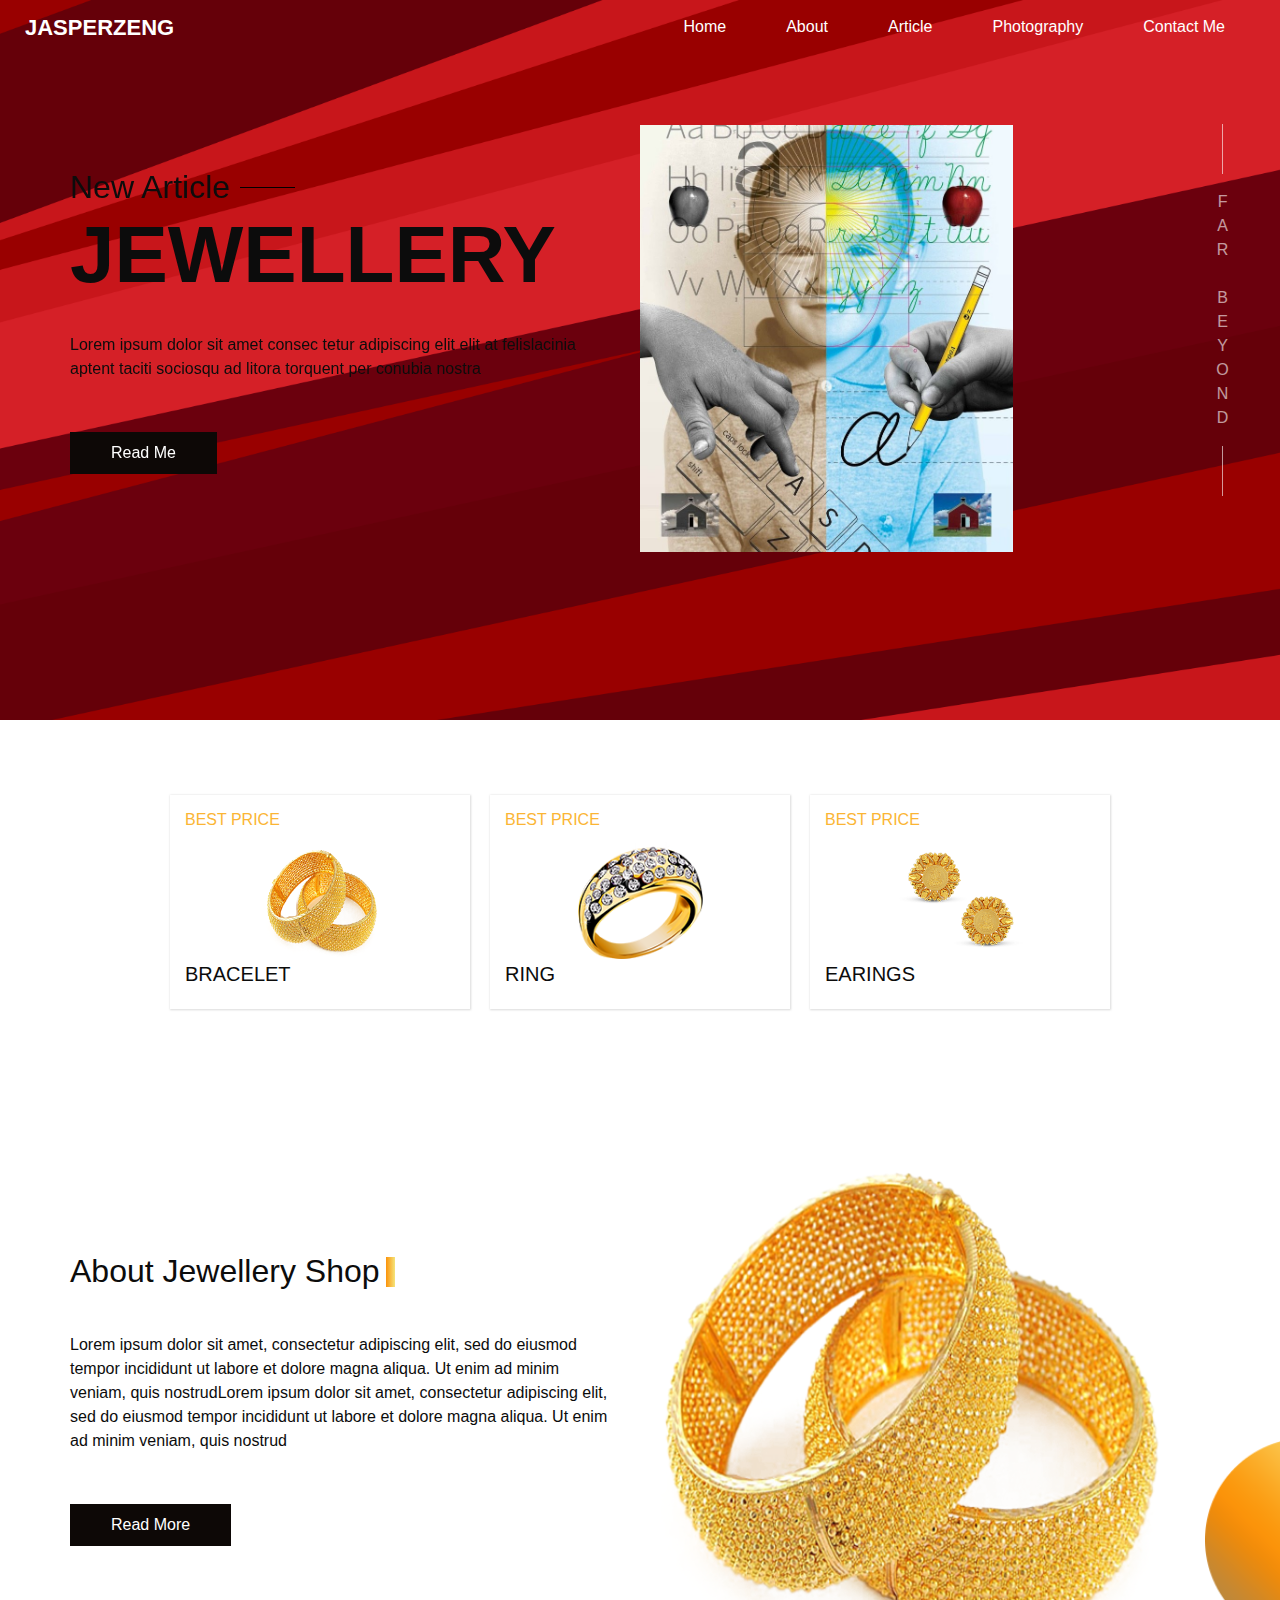
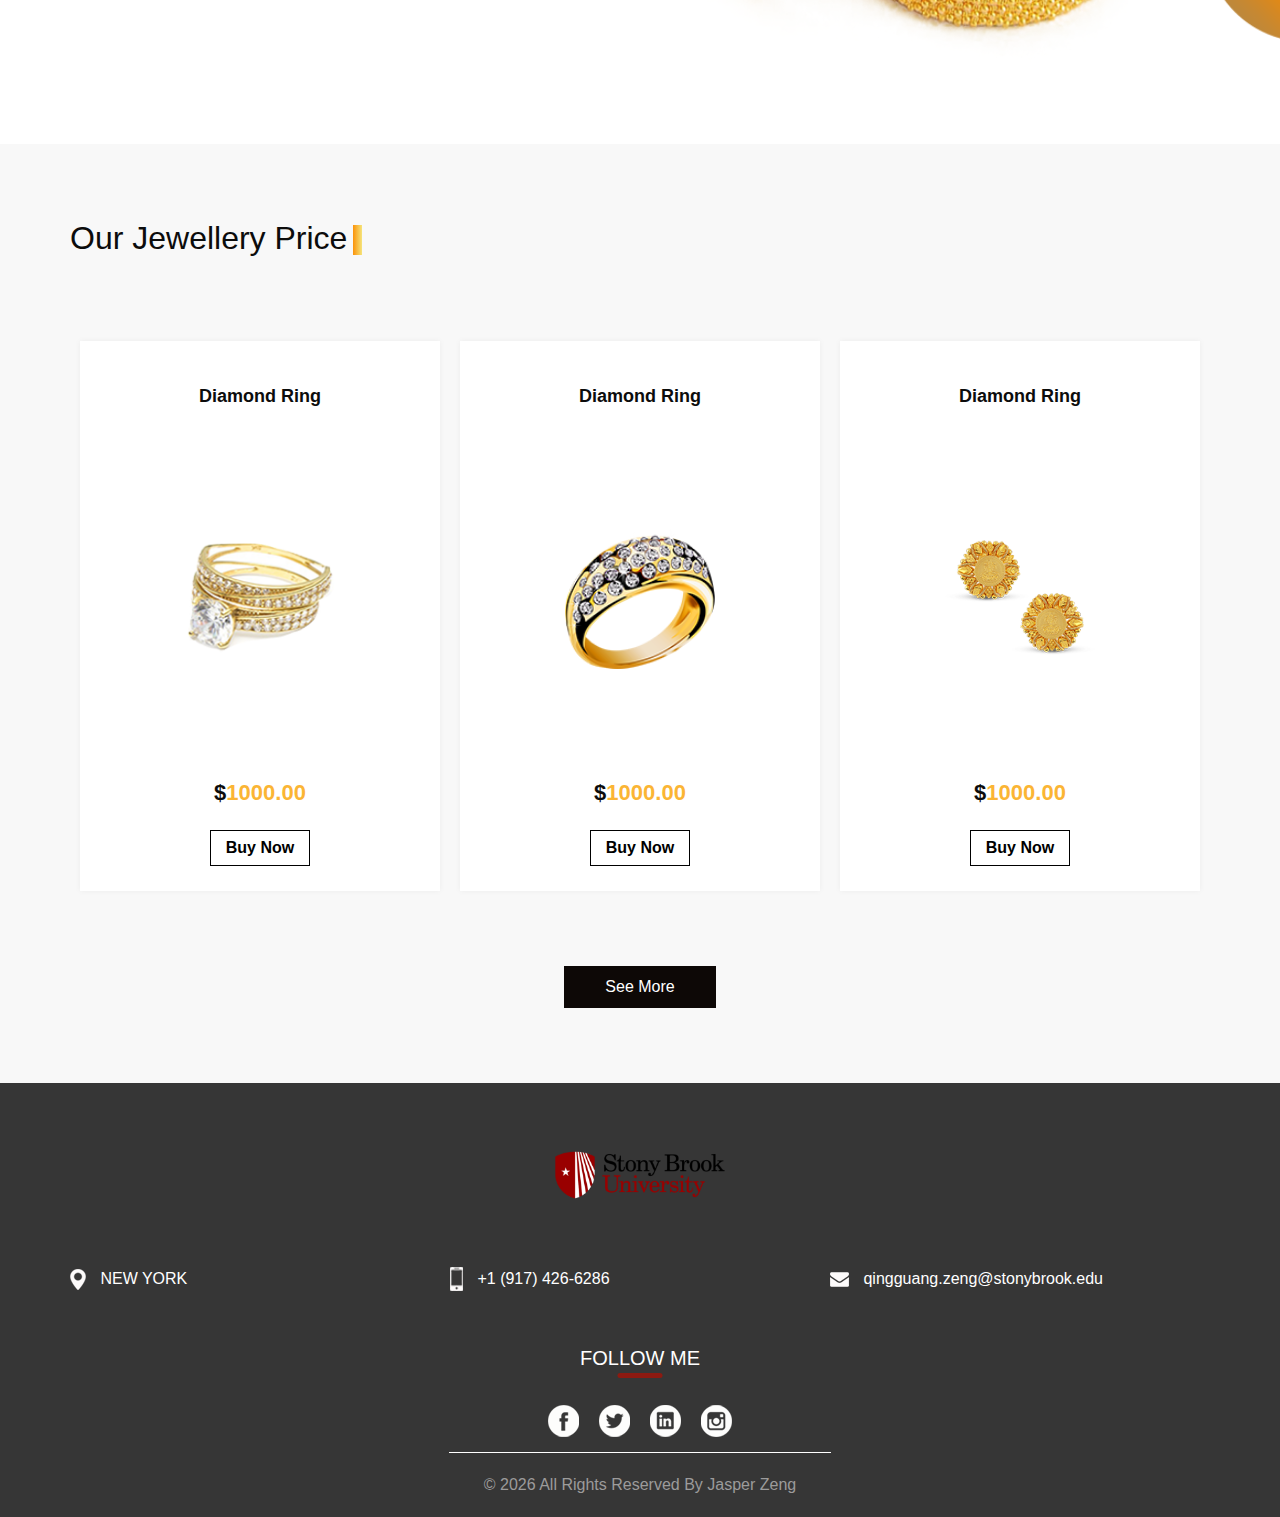
<file: index.html>
<!DOCTYPE html>
<!-- saved from url=(0108)file:///C:/Users/ZengQ/Downloads/Lodge%20Free%20Website%20Template%20-%20Free-CSS.com/lodge-html/index.html# -->
<html><head><meta http-equiv="Content-Type" content="text/html; charset=UTF-8">
  <!-- Basic -->
  
  <meta http-equiv="X-UA-Compatible" content="IE=edge">
  <!-- Mobile Metas -->
  <meta name="viewport" content="width=device-width, initial-scale=1, shrink-to-fit=no">
  <!-- Site Metas -->
  <meta name="keywords" content="">
  <meta name="description" content="">
  <meta name="author" content="">

  <title>JasperZeng</title>

  <!-- slider stylesheet -->
  <link rel="stylesheet" type="text/css" href="./index_files/owl.carousel.min.css">

  <!-- bootstrap core css -->
  <link rel="stylesheet" type="text/css" href="./index_files/bootstrap.css">

  <!-- fonts style -->
  <link href="./index_files/css" rel="stylesheet">
  <!-- Custom styles for this template -->
  <link href="./index_files/style.css" rel="stylesheet">
  <!-- responsive style -->
  <link href="./index_files/responsive.css" rel="stylesheet">
</head>

<body>

  <div class="hero_area">
    <!-- header section strats -->
    <header class="header_section">
      <div class="container-fluid">
        <nav class="navbar navbar-expand-lg custom_nav-container ">
          <a class="navbar-brand" href="file:///C:/Users/ZengQ/Downloads/Lodge%20Free%20Website%20Template%20-%20Free-CSS.com/lodge-html/index.html">
            <span>
              JasperZeng
            </span>
          </a>
          <button class="navbar-toggler collapsed" type="button" data-toggle="collapse" data-target="#navbarSupportedContent" aria-controls="navbarSupportedContent" aria-expanded="false" aria-label="Toggle navigation">
            <span class="navbar-toggler-icon"></span>
          </button>

          <div class="navbar-collapse collapse" id="navbarSupportedContent" style="">
            <div class="d-flex ml-auto flex-column flex-lg-row align-items-center">
              <ul class="navbar-nav  ">
                <li class="nav-item active">
                  <a class="nav-link" href="file:///C:/Users/ZengQ/Downloads/Lodge%20Free%20Website%20Template%20-%20Free-CSS.com/lodge-html/index.html">Home <span class="sr-only">(current)</span></a>
                </li>
                <li class="nav-item">
                  <a class="nav-link" href="file:///C:/Users/ZengQ/Downloads/Lodge%20Free%20Website%20Template%20-%20Free-CSS.com/lodge-html/about.html"> About</a>
                </li>
                <li class="nav-item">
                  <a class="nav-link" href="file:///C:/Users/ZengQ/Downloads/Lodge%20Free%20Website%20Template%20-%20Free-CSS.com/lodge-html/jewellery.html"> Article </a>
                </li>
                <li class="nav-item">
                  <a class="nav-link" href="file:///C:/Users/ZengQ/Downloads/Lodge%20Free%20Website%20Template%20-%20Free-CSS.com/lodge-html/jewellery.html"> Photography </a>
                </li>
                <li class="nav-item">
                  <a class="nav-link" href="file:///C:/Users/ZengQ/Downloads/Lodge%20Free%20Website%20Template%20-%20Free-CSS.com/lodge-html/contact.html">Contact Me</a>
                </li>
                <li class="nav-item">
                  
                </li>
              </ul>

            </div>
            
          </div>
        </nav>
      </div>
    </header>
    <!-- end header section -->
    <!-- slider section -->
    <section class=" slider_section position-relative">
      
      <div class="slider_number-container d-none d-md-block">
        <div class="number-box">

          <hr>
          <span class="jwel">
            F <br>
            A <br>
            R <br>
              <br>
            B <br>
            E <br>
            Y <br>
            O <br>
            N <br>
            D
          </span>
          <hr>
        </div>
      </div>
      <div class="container">
        <div id="carouselExampleIndicators" class="carousel slide pointer-event" data-ride="carousel">
          <div class="carousel-inner">
            <div class="carousel-item">
              <div class="row">
                <div class="col-md-6">
                  <div class="detail_box">
                    <h2>
                      <span> New Article </span>
                      <hr>
                    </h2>
                    <h1>
                      Jewellery
                    </h1>
                    <p>
                      Lorem ipsum dolor sit amet consec tetur adipiscing elit elit at felislacinia
                      aptent taciti sociosqu ad litora torquent per conubia nostra
                    </p>
                    <div>
                      <a href="file:///C:/Users/ZengQ/Downloads/Lodge%20Free%20Website%20Template%20-%20Free-CSS.com/lodge-html/index.html">Read Me</a>
                    </div>
                  </div>
                </div>
                <div class="col-md-6">
                  <div class="img-box">
                    <img src="./index_files/write1.jpg" alt="">
                  </div>
                </div>
              </div>
            </div>
            <div class="carousel-item">
              <div class="row">
                <div class="col-md-6">
                  <div class="detail_box">
                    <h2>
                      <span> New Article </span>
                      <hr>
                    </h2>
                    <h1>
                      Jewellery
                    </h1>
                    <p>
                      Lorem ipsum dolor sit amet consec tetur adipiscing elit elit at felislacinia
                      aptent taciti sociosqu ad litora torquent per conubia nostra
                    </p>
                    <div>
                      <a href="file:///C:/Users/ZengQ/Downloads/Lodge%20Free%20Website%20Template%20-%20Free-CSS.com/lodge-html/index.html">Read Me</a>
                    </div>
                  </div>
                </div>
                <div class="col-md-6">
                  <div class="img-box">
                    <img src="./index_files/write1.jpg" alt="">
                  </div>
                </div>
              </div>
            </div>
            <div class="carousel-item active">
              <div class="row">
                <div class="col-md-6">
                  <div class="detail_box">
                    <h2>
                      <span> New Article </span>
                      <hr>
                    </h2>
                    <h1>
                      Jewellery
                    </h1>
                    <p>
                      Lorem ipsum dolor sit amet consec tetur adipiscing elit elit at felislacinia
                      aptent taciti sociosqu ad litora torquent per conubia nostra
                    </p>
                    <div>
                      <a href="file:///C:/Users/ZengQ/Downloads/Lodge%20Free%20Website%20Template%20-%20Free-CSS.com/lodge-html/index.html">Read Me</a>
                    </div>
                  </div>
                </div>
                <div class="col-md-6">
                  <div class="img-box">
                    <img src="./index_files/write1.jpg" alt="">
                  </div>
                </div>
              </div>
            </div>
          </div>
        </div>
      </div>

    </section>
    <!-- end slider section -->
  </div>

  <!-- item section -->

  <div class="item_section layout_padding2">
    <div class="container">
      <div class="item_container">
        <div class="box">
          <div class="price">
            <h6>
              Best PRICE
            </h6>
          </div>
          <div class="img-box">
            <img src="./index_files/i-1.png" alt="">
          </div>
          <div class="name">
            <h5>
              Bracelet
            </h5>
          </div>
        </div>
        <div class="box">
          <div class="price">
            <h6>
              Best PRICE
            </h6>
          </div>
          <div class="img-box">
            <img src="./index_files/i-2.png" alt="">
          </div>
          <div class="name">
            <h5>
              Ring
            </h5>
          </div>
        </div>
        <div class="box">
          <div class="price">
            <h6>
              Best PRICE
            </h6>
          </div>
          <div class="img-box">
            <img src="./index_files/i-3.png" alt="">
          </div>
          <div class="name">
            <h5>
              Earings
            </h5>
          </div>
        </div>
      </div>
    </div>
  </div>

  <!-- end item section -->

  <!-- about section -->

  <section class="about_section layout_padding2-top layout_padding-bottom">
    <div class="design-box">
      <img src="./index_files/design-2.png" alt="">
    </div>
    <div class="container">
      <div class="row">
        <div class="col-md-6">
          <div class="detail-box">
            <div class="heading_container">
              <h2>
                About Jewellery Shop
              </h2>
            </div>
            <p>
              Lorem ipsum dolor sit amet, consectetur adipiscing elit, sed do eiusmod tempor incididunt ut labore et
              dolore magna aliqua. Ut enim ad minim veniam, quis nostrudLorem ipsum dolor sit amet, consectetur
              adipiscing elit, sed do eiusmod tempor incididunt ut labore et dolore magna aliqua. Ut enim ad minim
              veniam, quis nostrud
            </p>
            <div>
              <a href="file:///C:/Users/ZengQ/Downloads/Lodge%20Free%20Website%20Template%20-%20Free-CSS.com/lodge-html/index.html">
                Read More
              </a>
            </div>
          </div>
        </div>
        <div class="col-md-6">
          <div class="img-box">
            <img src="./index_files/about-img.png" alt="">
          </div>
        </div>
      </div>
    </div>
  </section>

  <!-- end about section -->

  <!-- price section -->

  <section class="price_section layout_padding">
    <div class="container">
      <div class="heading_container">
        <h2>
          Our Jewellery Price
        </h2>
      </div>
      <div class="price_container">
        <div class="box">
          <div class="name">
            <h6>
              Diamond Ring
            </h6>
          </div>
          <div class="img-box">
            <img src="./index_files/p-1.png" alt="">
          </div>
          <div class="detail-box">
            <h5>
              $<span>1000.00</span>
            </h5>
            <a href="file:///C:/Users/ZengQ/Downloads/Lodge%20Free%20Website%20Template%20-%20Free-CSS.com/lodge-html/index.html">
              Buy Now
            </a>
          </div>
        </div>
        <div class="box">
          <div class="name">
            <h6>
              Diamond Ring
            </h6>
          </div>
          <div class="img-box">
            <img src="./index_files/i-2.png" alt="">
          </div>
          <div class="detail-box">
            <h5>
              $<span>1000.00</span>
            </h5>
            <a href="file:///C:/Users/ZengQ/Downloads/Lodge%20Free%20Website%20Template%20-%20Free-CSS.com/lodge-html/index.html">
              Buy Now
            </a>
          </div>
        </div>
        <div class="box">
          <div class="name">
            <h6>
              Diamond Ring
            </h6>
          </div>
          <div class="img-box">
            <img src="./index_files/i-3.png" alt="">
          </div>
          <div class="detail-box">
            <h5>
              $<span>1000.00</span>
            </h5>
            <a href="file:///C:/Users/ZengQ/Downloads/Lodge%20Free%20Website%20Template%20-%20Free-CSS.com/lodge-html/index.html">
              Buy Now
            </a>
          </div>
        </div>
      </div>
      <div class="d-flex justify-content-center">
        <a href="file:///C:/Users/ZengQ/Downloads/Lodge%20Free%20Website%20Template%20-%20Free-CSS.com/lodge-html/index.html" class="price_btn">
          See More
        </a>
      </div>
    </div>
  </section>

  <!-- end price section -->

  <!-- info section -->
  <section class="info_section ">
    <div class="container">
      <div class="info_container">
        <div class="university_logo">
          <img src="./index_files/logo.png" alt = "">
        </div>
        <div class="row">
          <div class="col-md-4">
            <div class="info_contact">
              <a href="file:///C:/Users/ZengQ/Downloads/Lodge%20Free%20Website%20Template%20-%20Free-CSS.com/lodge-html/index.html">
                <img src="./index_files/location.png" alt="">
                <span>
                  NEW YORK
                </span>
              </a>
            </div>
          </div>
          <div class="col-md-4">
            <div class="info_contact">
              <a href="file:///C:/Users/ZengQ/Downloads/Lodge%20Free%20Website%20Template%20-%20Free-CSS.com/lodge-html/index.html">
                <img src="./index_files/phone.png" alt="">
                <span>
                  +1 (917) 426-6286 
                </span>
              </a>
            </div>
          </div>
          <div class="col-md-4">
            <div class="info_contact">
              <a href="file:///C:/Users/ZengQ/Downloads/Lodge%20Free%20Website%20Template%20-%20Free-CSS.com/lodge-html/index.html">
                <img src="./index_files/mail.png" alt="">
                <span>
                  qingguang.zeng@stonybrook.edu
                </span>
              </a>
            </div>
          </div>
        </div>
        <div class="info_social">
          <div class="d-flex justify-content-center">
            <h5 class="info_heading">
              Follow Me
            </h5>
          </div>
          <div class="social_box">
            <a href="file:///C:/Users/ZengQ/Downloads/Lodge%20Free%20Website%20Template%20-%20Free-CSS.com/lodge-html/index.html">
              <img src="./index_files/fb.png" alt="">
            </a>
            <a href="file:///C:/Users/ZengQ/Downloads/Lodge%20Free%20Website%20Template%20-%20Free-CSS.com/lodge-html/index.html">
              <img src="./index_files/twitter.png" alt="">
            </a>
            <a href="file:///C:/Users/ZengQ/Downloads/Lodge%20Free%20Website%20Template%20-%20Free-CSS.com/lodge-html/index.html">
              <img src="./index_files/linkedin.png" alt="">
            </a>
            <a href="file:///C:/Users/ZengQ/Downloads/Lodge%20Free%20Website%20Template%20-%20Free-CSS.com/lodge-html/index.html">
              <img src="./index_files/insta.png" alt="">
            </a>
          </div>
        </div>
      </div>
    </div>
  </section>

  <!-- end info_section -->

  <!-- footer section -->
  <section class="container-fluid footer_section">
    <p>
      © <span id="displayYear">2022</span> All Rights Reserved By Jasper Zeng
    </p>
  </section>
  <!-- footer section -->

  <script type="text/javascript" src="./index_files/jquery-3.4.1.min.js.download"></script>
  <script type="text/javascript" src="./index_files/bootstrap.js.download"></script>
  <script type="text/javascript" src="./index_files/custom.js.download"></script>


</body></html>
</file>
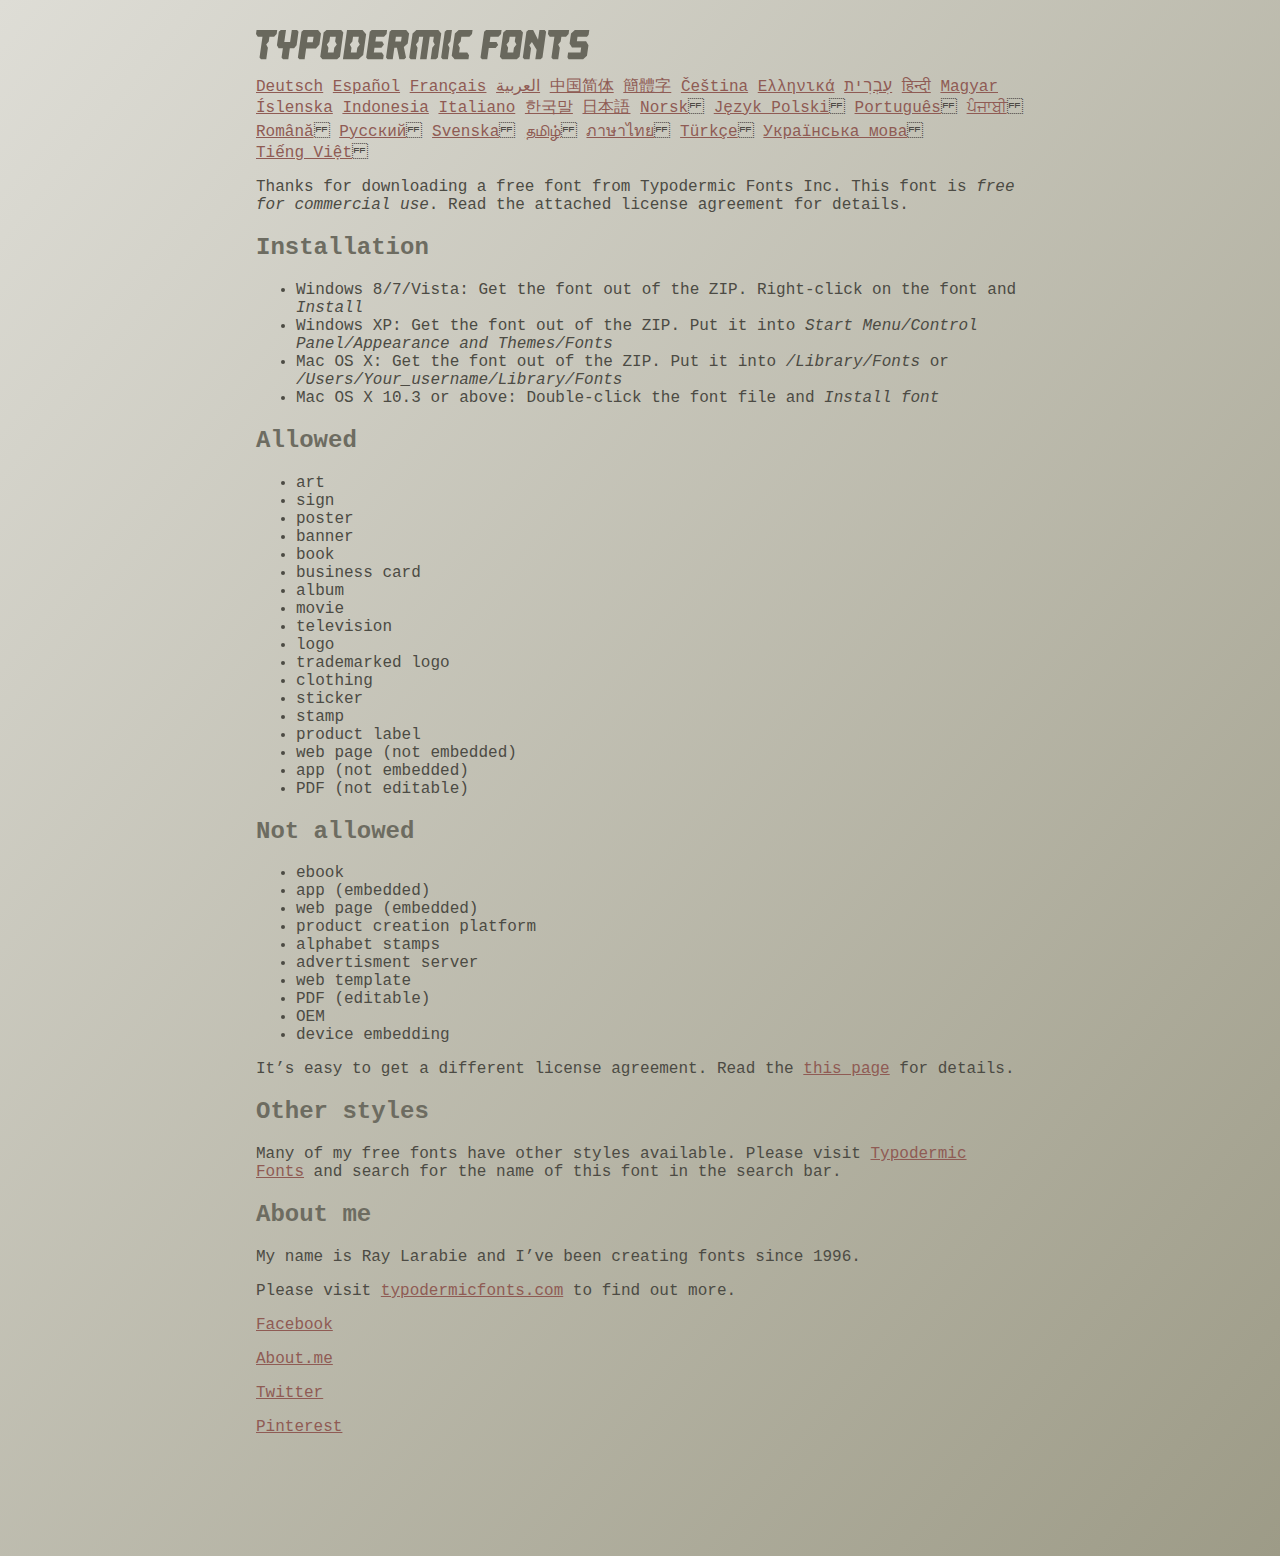
<file: fonts/ethnocentric/read-this.html>
<head>
<meta http-equiv="Content-Type" content="text/html; charset=utf-8">
<title>Typodermic Fonts Inc. Freeware Font instructions 2014</title>
<style type="text/css">
body {
	margin:30px 20% 120px 20%;
	padding:0px;
	font-family:Consolas, Courier, sans-serif;
	color:#4c4b44;
	background-color:#c2c1b3;

/* IE10 Consumer Preview */ 
background-image: -ms-linear-gradient(top left, #DEDDD6 0%, #9D9B87 100%);

/* Mozilla Firefox */ 
background-image: -moz-linear-gradient(top left, #DEDDD6 0%, #9D9B87 100%);

/* Opera */ 
background-image: -o-linear-gradient(top left, #DEDDD6 0%, #9D9B87 100%);

/* Webkit (Safari/Chrome 10) */ 
background-image: -webkit-gradient(linear, left top, right bottom, color-stop(0, #DEDDD6), color-stop(1, #9D9B87));

/* Webkit (Chrome 11+) */ 
background-image: -webkit-linear-gradient(top left, #DEDDD6 0%, #9D9B87 100%);

/* W3C Markup, IE10 Release Preview */ 
background-image: linear-gradient(to bottom right, #DEDDD6 0%, #9D9B87 100%);

	}
h2 {color:#6d6c61;}
a {color:#8f5b54;}
a:hover {color:#ffffff; background-color:#9a998c;}
</style>
</head>

<body>

<svg width="350px" height="30px">
	<path fill="#69685D" d="M0,4.006L0.554,0h20.674l-0.553,4.006l-2.559,2.772h-4.688l-0.682,4.816l-2.515,3.026l1.663,3.07
		l-1.62,11.594H4.987l-1.448-1.79l2.94-20.716H1.791L0,4.006z"/>
	<path fill="#69685D" d="M35.8,0h5.285l1.408,1.791l-1.876,13.343l-2.515,3.111h-4.264l-1.534,11.04h-5.286l-1.449-1.79l1.322-9.25
		h-4.263l-1.705-3.111l1.875-13.343L24.76,0h5.242l-1.706,12.064h5.799L35.8,0z"/>
	<path fill="#69685D" d="M62.09,0l2.899,3.453L63.412,14.58l-3.496,3.962h-9.805l-1.491,10.742h-5.244l-1.493-1.79l3.625-25.704
		L47.469,0H62.09z M50.965,12.362h5.797l0.81-5.583h-5.799L50.965,12.362z"/>
	<path fill="#69685D" d="M64.256,26.642l3.367-24.041L70.523,0h14.664l2.132,2.601l-3.368,24.041l-2.856,2.643H66.431L64.256,26.642
		z M73.335,11.595l-2.514,3.026l1.663,3.07l-0.683,4.816H77.6l0.68-4.816l2.516-3.07l-1.663-3.026l0.681-4.816h-5.796L73.335,11.595
		z"/>
	<path fill="#69685D" d="M86.926,29.285L91.017,0h15.518l3.581,4.307l-2.899,20.673l-4.774,4.305H86.926z M96.345,11.595
		l-2.515,3.026l1.664,3.07l-0.683,4.816h5.798l0.681-4.816l2.516-3.07l-1.663-3.026l0.681-4.816h-5.796L96.345,11.595z"/>
	<path fill="#69685D" d="M127.114,29.285h-15.473l-1.492-1.79l3.624-25.704L115.731,0h15.389l-0.554,4.006l-2.557,2.772h-7.971
		l-0.684,4.816h6.906l1.662,3.026l-2.515,3.111h-6.905l-0.683,4.775h8.057l1.791,2.771L127.114,29.285z"/>
	<path fill="#69685D" d="M150.21,0l2.898,3.453l-1.405,9.977l-3.881,3.452l2.217,10.613l-1.748,1.79h-4.944l-2.387-11.553h-2.6
		l-1.622,11.553h-5.241l-1.493-1.79l3.624-25.704L135.588,0H150.21z M145.691,6.779h-5.796l-0.683,4.816h5.799L145.691,6.779z"/>
	<path fill="#69685D" d="M159.92,29.285h-5.242l-1.492-1.79l3.41-24.042L160.432,0h21.911l2.897,3.453l-3.409,24.042l-1.876,1.79
		h-5.284l1.617-11.594l2.517-3.07l-1.662-3.026l0.681-4.816h-4.092l-3.154,22.506h-6.522l3.155-22.506h-4.134l-0.683,4.816
		l-2.515,3.026l1.663,3.07L159.92,29.285z"/>
	<path fill="#69685D" d="M191.879,29.285h-5.244l-1.492-1.79l3.624-25.704L190.728,0h5.242l-1.619,11.595l-2.516,3.026l1.663,3.07
		L191.879,29.285z"/>
	<path fill="#69685D" d="M213.018,25.279l-0.554,4.006h-13.854l-2.899-3.494l3.156-22.338L202.702,0h13.854l-0.555,4.006
		l-2.558,2.772h-8.1l-0.683,4.816l-2.515,3.026l1.663,3.07l-0.683,4.816h8.1L213.018,25.279z"/>
	<path fill="#69685D" d="M226.007,29.285l-1.492-1.79l3.624-25.704L230.1,0h15.473l-0.554,4.006l-2.557,2.772h-8.058l-0.724,5.115
		h6.818l1.664,3.07l-2.557,3.11h-6.82l-1.535,11.211H226.007z"/>
	<path fill="#69685D" d="M243.903,26.642l3.368-24.041L250.17,0h14.663l2.131,2.601l-3.367,24.041l-2.855,2.643h-14.664
		L243.903,26.642z M252.983,11.595l-2.516,3.026l1.662,3.07l-0.681,4.816h5.796l0.684-4.816l2.515-3.07l-1.664-3.026l0.684-4.816
		h-5.798L252.983,11.595z"/>
	<path fill="#69685D" d="M280.639,19.822l-4.731-7.758l-2.516,3.069l1.662,3.069l-1.533,11.082h-5.244l-1.493-1.79l3.626-25.704
		L272.37,0h4.773l4.902,9.677L283.41,0h5.285l1.407,1.791l-3.623,25.704l-1.877,1.79h-5.285L280.639,19.822z"/>
	<path fill="#69685D" d="M291.926,4.006L292.48,0h20.674l-0.554,4.006l-2.557,2.772h-4.691l-0.681,4.816l-2.516,3.026l1.664,3.07
		l-1.621,11.594h-5.285l-1.451-1.79l2.942-20.716h-4.689L291.926,4.006z"/>
	<path fill="#69685D" d="M325.168,17.478h-9.209l-2.387-3.923l1.45-10.102L318.857,0h14.452l-0.682,4.86l-1.621,1.918h-9.506
		l-0.64,4.561h9.208l2.388,3.878l-1.493,10.572l-3.836,3.494h-14.579l-1.107-1.917l0.682-4.86h12.362L325.168,17.478z"/>
</svg>

<br>

<p translate="no">

<a href="http://translate.google.com/translate?hl=en&sl=en&tl=de&u=http://typodermicfonts.com/wp-content/uploads/2014/02/read-this.html&sandbox=0&usg=ALkJrhivq6___mill12Uw6fPvMWyJxstkw">Deutsch</a>

<a href="http://translate.google.com/translate?hl=en&sl=en&tl=es&u=http://typodermicfonts.com/wp-content/uploads/2014/02/read-this.html&sandbox=0&usg=ALkJrhjAt3cpinDeMTX6Ro8UcZFqaE8K5Q">Español</a>

<a href="http://translate.google.com/translate?hl=en&sl=en&tl=fr&u=http://typodermicfonts.com/wp-content/uploads/2014/02/read-this.html&sandbox=0&usg=ALkJrhjObLPhFyyhwigF-dBoOZ3eXYdDsw">Français</a>

<a href="http://translate.google.com/translate?hl=en&sl=en&tl=ar&u=http://typodermicfonts.com/wp-content/uploads/2014/02/read-this.html&sandbox=0&usg=ALkJrhg2hs-st3zodt-AjmoeuPHfyJsTEg">العربية</a>

<a href="http://translate.google.com/translate?hl=en&sl=en&tl=zh-CN&u=http://typodermicfonts.com/wp-content/uploads/2014/02/read-this.html&sandbox=0&usg=ALkJrhiilVnjG1Ks0DN7UyRqbKExhxAT-Q">中国简体</a>

<a href="http://translate.google.com/translate?hl=en&sl=en&tl=zh-TW&u=http://typodermicfonts.com/wp-content/uploads/2014/02/read-this.html&sandbox=0&usg=ALkJrhiSCPRAYToARlHI4kxIK9eCIFKQhw">簡體字</a>

<a href="http://translate.google.com/translate?hl=en&sl=en&tl=cs&u=http://typodermicfonts.com/wp-content/uploads/2014/02/read-this.html&sandbox=0&usg=ALkJrhj3z2HOOmCXLT-ApYW2SCeBvTGvTA">Čeština</a>

<a href="http://translate.google.com/translate?hl=en&sl=en&tl=el&u=http://typodermicfonts.com/wp-content/uploads/2014/02/read-this.html&sandbox=0&usg=ALkJrhhoORG-43TvZ2NVrll3T0oyOZE0VA">Ελληνικά</a>

<a href="http://translate.google.com/translate?hl=en&sl=en&tl=iw&u=http://typodermicfonts.com/wp-content/uploads/2014/02/read-this.html&sandbox=0&usg=ALkJrhiP4kLXdDxVNuV6-9tHJ8Tbt-1xKw">עִבְרִית</a>

<a href="http://translate.google.com/translate?hl=en&sl=en&tl=hi&u=http://typodermicfonts.com/wp-content/uploads/2014/02/read-this.html&sandbox=0&usg=ALkJrhhJmUufReWrMTSaGKPPOqV7q5jpGQ">हिन्दी</a>

<a href="http://translate.google.com/translate?hl=en&sl=en&tl=hu&u=http://typodermicfonts.com/wp-content/uploads/2014/02/read-this.html&sandbox=0&usg=ALkJrhgfcL_UwP3jkr6Vvq35rkhETFuTug">Magyar</a>

<a href="http://translate.google.com/translate?hl=en&sl=en&tl=is&u=http://typodermicfonts.com/wp-content/uploads/2014/02/read-this.html&sandbox=0&usg=ALkJrhjpK9lELyRP50Vv3RNgqCJDb6d-GQ">Íslenska</a>

<a href="http://translate.google.com/translate?hl=en&sl=en&tl=id&u=http://typodermicfonts.com/wp-content/uploads/2014/02/read-this.html&sandbox=0&usg=ALkJrhiExV3gmyXBUVqcwNiGiUWQSRrgIQ">Indonesia</a>

<a href="http://translate.google.com/translate?hl=en&sl=en&tl=it&u=http://typodermicfonts.com/wp-content/uploads/2014/02/read-this.html&sandbox=0&usg=ALkJrhgMr2_uulaLYRSFz8C34rtcbN6XEg">Italiano</a>

<a href="http://translate.google.com/translate?hl=en&sl=en&tl=ko&u=http://typodermicfonts.com/wp-content/uploads/2014/02/read-this.html&sandbox=0&usg=ALkJrhhl_nNXiOMIiBERq879UXH1XYfZGw">한국말</a>

<a href="http://translate.google.com/translate?hl=en&ie=UTF8&prev=_t&sl=en&tl=ja&u=http://typodermicfonts.com/wp-content/uploads/2014/02/read-this.html&sandbox=0&usg=ALkJrhi2FvSFgSUub72-Sq2moIRAosCiLA">日本語</a>

<a href="http://translate.google.com/translate?hl=en&sl=en&tl=no&u=http://typodermicfonts.com/wp-content/uploads/2014/02/read-this.html&sandbox=0&usg=ALkJrhhnf9AGd5hfxwA04e1w-tfYPha1ww">Norsk</a>
<a href="http://translate.google.com/translate?hl=en&sl=en&tl=pl&u=http://typodermicfonts.com/wp-content/uploads/2014/02/read-this.html&sandbox=0&usg=ALkJrhjZTe5eJRrZffLe0zgqEHPrMb8pOQ">Język&nbsp;Polski</a>
<a href="http://translate.google.com/translate?hl=en&sl=en&tl=pt-BR&u=http://typodermicfonts.com/wp-content/uploads/2014/02/read-this.html&sandbox=0&usg=ALkJrhg-zp3i6AcZCv02ONjZ5YvkcCFDBw">Português</a>
<a href="http://translate.google.com/translate?hl=en&sl=en&tl=pa&u=http://typodermicfonts.com/wp-content/uploads/2014/02/read-this.html&sandbox=0&usg=ALkJrhhPEMoYvW59_DJT7y6fxgG2IMh23A">ਪੰਜਾਬੀ</a>
<a href="http://translate.google.com/translate?hl=en&sl=en&tl=ro&u=http://typodermicfonts.com/wp-content/uploads/2014/02/read-this.html&sandbox=0&usg=ALkJrhgD0R8zxuQQh-YmFpQTJdvjhAYm2A">Română</a>
<a href="http://translate.google.com/translate?hl=en&sl=en&tl=ru&u=http://typodermicfonts.com/wp-content/uploads/2014/02/read-this.html&sandbox=0&usg=ALkJrhgI6c7Pd-FCcipT4xc2NPTefj5JJg">Русский</a>
<a href="http://translate.google.com/translate?hl=en&sl=en&tl=sv&u=http://typodermicfonts.com/wp-content/uploads/2014/02/read-this.html&sandbox=0&usg=ALkJrhhA8gW_-rjCbZQ5TK46zFMB3_StEQ">Svenska</a>
<a href="http://translate.google.com/translate?hl=en&sl=en&tl=ta&u=http://typodermicfonts.com/wp-content/uploads/2014/02/read-this.html&sandbox=0&usg=ALkJrhiwxxCEPzu3pHBXP-fbTZaOzYqe3g">தமிழ்</a>
<a href="http://translate.google.com/translate?hl=en&sl=en&tl=th&u=http://typodermicfonts.com/wp-content/uploads/2014/02/read-this.html&sandbox=0&usg=ALkJrhjP1N1DRUB1M81k5mi5KnRtt5C2-Q">ภาษาไทย</a>
<a href="http://translate.google.com/translate?hl=en&sl=en&tl=tr&u=http://typodermicfonts.com/wp-content/uploads/2014/02/read-this.html&sandbox=0&usg=ALkJrhiTYbD039OWznCcGyQnMy89_v-1gA">Türkçe</a>
<a href="http://translate.google.com/translate?hl=en&sl=en&tl=uk&u=http%3A%2F%2Ftypodermicfonts.com%2Fwp-content%2Fuploads%2F2014%2F02%2Fread-this.html">Українська&nbsp;мова</a>
<a href="http://translate.google.com/translate?hl=en&sl=en&tl=vi&u=http://typodermicfonts.com/wp-content/uploads/2014/02/read-this.html&sandbox=0&usg=ALkJrhirTQPOLCZognLpxOvJQT_158y07A">Tiếng&nbsp;Việt</a>
</p>


<p>Thanks for downloading a free font from <span translate="no">Typodermic Fonts Inc.</span> This font is <em>free for commercial use</em>. Read the attached license agreement for details.</p>


<h2>Installation</h2>

<ul>
<li>Windows 8/7/Vista: Get the font out of the ZIP. Right-click on the font and <em>Install</em>
<li>Windows XP: Get the font out of the ZIP. Put it into <cite translate="no">Start Menu/Control Panel/Appearance and Themes/Fonts</cite>
<li>Mac OS X: Get the font out of the ZIP. Put it into <cite translate="no">/Library/Fonts</cite> or <cite translate="no">/Users/Your_username/Library/Fonts</cite>
<li>Mac OS X 10.3 or above: Double-click the font file and <em>Install font</em>
</ul>


<h2>Allowed</h2>

<ul>
<li>art
<li>sign
<li>poster
<li>banner
<li>book
<li>business card
<li>album
<li>movie
<li>television
<li>logo
<li>trademarked logo
<li>clothing
<li>sticker
<li>stamp
<li>product label
<li>web page (not embedded)
<li>app (not embedded)
<li>PDF (not editable)
</ul>

<h2>Not allowed</h2>

<ul>
<li>ebook
<li>app (embedded)
<li>web page (embedded)
<li>product creation platform
<li>alphabet stamps
<li>advertisment server
<li>web template
<li>PDF (editable)
<li>OEM
<li>device embedding
</ul>

<p>It&rsquo;s easy to get a different license agreement. Read the <a href="http://typodermicfonts.com/custom/">this page</a> for details.</p>

<h2>Other styles</h2>

<p>Many of my free fonts have other styles available. Please visit <a href="http://typodermicfonts.com">Typodermic Fonts</a> and search for the name of this font in the search bar.</p>


<h2>About me</h2>

<p>My name is <span translate="no">Ray Larabie</span> and I&rsquo;ve been creating fonts since 1996.</p>

<p>Please visit <a href="http://typodermicfonts.com">typodermicfonts.com</a> to find out more.</p>

<p translate="no"><a href="https://www.facebook.com/pages/Typodermic-Fonts/7153899975">Facebook</a></p>
<p translate="no"><a href="http://about.me/raylarabie/#">About.me</a></p>
<p translate="no"><p><a href="https://twitter.com/typodermic">Twitter</a></p>
<p translate="no"><p><a href="http://www.pinterest.com/plywood747/">Pinterest</a></p>

</body>
</file>
<file: index_files/style.css>
body {
  font-family: "Poppins", sans-serif;
  color: #0c0c0c;
  background-color: #ffffff;
}

.layout_padding {
  padding: 75px 0;
}

.layout_padding2 {
  padding: 45px 0;
}

.layout_padding2-top {
  padding-top: 45px;
}

.layout_padding2-bottom {
  padding-bottom: 45px;
}

.layout_padding-top {
  padding-top: 75px;
}

.layout_padding-bottom {
  padding-bottom: 75px;
}

.heading_container {
  display: -webkit-box;
  display: -ms-flexbox;
  display: flex;
}

.heading_container h2 {
  position: relative;
}

.heading_container h2::before {
  content: "";
  position: absolute;
  width: 9px;
  height: 30px;
  top: 14%;
  right: -15px;
  background: -webkit-gradient(linear, left top, right top, from(#fb930a), to(#f5e47b));
  background: linear-gradient(to right, #fb930a, #f5e47b);
}

/*header section*/
.hero_area {
  height: 80vh;
  position: relative;
  background-image: url(../index_files/hero-bg.png);
  background-size: cover;
  background-position: bottom right;
  background-repeat: no-repeat;
}

.sub_page .hero_area {
  height: auto;
  background-position: top right;
}

.hero_area.sub_pages {
  height: auto;
}

.header_section .container-fluid {
  padding-right: 25px;
  padding-left: 25px;
}

.header_section .nav_container {
  margin: 0 auto;
}

.custom_nav-container.navbar-expand-lg .navbar-nav .nav-link {
  padding: 10px 30px;
  color: #ffffff;
  text-align: center;
}

a,
a:hover,
a:focus {
  text-decoration: none;
}

a:hover,
a:focus {
  color: initial;
}

.btn,
.btn:focus {
  outline: none !important;
  -webkit-box-shadow: none;
          box-shadow: none;
}

.custom_nav-container .nav_search-btn {
  background-image: url(../images/search-icon.png);
  background-size: 22px;
  background-repeat: no-repeat;
  background-position-y: 7px;
  width: 35px;
  height: 35px;
  padding: 0;
  border: none;
}

.navbar-brand {
  display: -webkit-box;
  display: -ms-flexbox;
  display: flex;
  -webkit-box-align: center;
      -ms-flex-align: center;
          align-items: center;
}

.navbar-brand img {
  width: 30px;
  margin-right: 5px;
}

.navbar-brand span {
  font-size: 22px;
  font-weight: 700;
  color: #ffffff;
  text-transform: uppercase;
}

.custom_nav-container {
  z-index: 99999;
  padding: 5px 0;
}

.custom_nav-container .navbar-toggler {
  outline: none;
}

.custom_nav-container .navbar-toggler .navbar-toggler-icon {
  background-image: url(../index_files/menu.png);
  background-size: 30px;
}

.quote_btn-container {
  display: -webkit-box;
  display: -ms-flexbox;
  display: flex;
  -webkit-box-align: center;
      -ms-flex-align: center;
          align-items: center;
}

.quote_btn-container a {
  color: #000000;
  position: relative;
}

.quote_btn-container a .cart_number {
  position: absolute;
  top: 68%;
  left: 50%;
  -webkit-transform: translate(-50%, -50%);
          transform: translate(-50%, -50%);
  color: #ffffff;
  font-size: 12px;
}

.quote_btn-container a img {
  width: 20px;
  margin: 0 25px;
}

/*end header section*/
/* slider section */
.slider_section {
  height: calc(79% - 0px);
  display: -webkit-box;
  display: -ms-flexbox;
  display: flex;
  -webkit-box-align: center;
  -ms-flex-align: center;
  align-items: center;
  position: relative;
}

.slider_section .row {
  -webkit-box-align: center;
      -ms-flex-align: center;
          align-items: center;
}

.slider_section .design-box {
  position: absolute;
  bottom: 0;
  -webkit-transform: translateY(-50%);
          transform: translateY(-50%);
  left: 0;
  width: 75px;
}

.slider_section .design-box img {
  width: 100%;
}

.slider_section .slider_number-container {
  position: absolute;
  top: 45%;
  -webkit-transform: translateY(-50%);
          transform: translateY(-50%);
  right: 4%;
  text-align: center;
  opacity: .6;
}

.slider_section .slider_number-container hr {
  width: 1px;
  height: 50px;
  border: none;
  background-color: #ffffff;
}

.slider_section .slider_number-container .number-box {
  display: -webkit-box;
  display: -ms-flexbox;
  display: flex;
  -webkit-box-orient: vertical;
  -webkit-box-direction: normal;
      -ms-flex-direction: column;
          flex-direction: column;
  -webkit-box-pack: center;
      -ms-flex-pack: center;
          justify-content: center;
  -webkit-box-align: center;
      -ms-flex-align: center;
          align-items: center;
  color: #ffffff;
  text-transform: uppercase;
}

.slider_section .detail_box h2 {
  margin-bottom: 0;
  display: -webkit-box;
  display: -ms-flexbox;
  display: flex;
  -webkit-box-align: center;
      -ms-flex-align: center;
          align-items: center;
}

.slider_section .detail_box h2 span {
  margin-right: 10px;
}

.slider_section .detail_box h2 hr {
  margin: 0;
  border: none;
  width: 55px;
  height: 1px;
  background-color: #000000;
}

.slider_section .detail_box h1 {
  font-weight: bold;
  text-transform: uppercase;
  font-size: 5rem;
  margin-bottom: 30px;
}

.slider_section .detail_box a {
  display: inline-block;
  padding: 8px 40px;
  background-color: #0d0806;
  border: 1px solid #0d0806;
  color: #ffffff;
  border-radius: 0;
  margin: 35px 0;
}

.slider_section .detail_box a:hover {
  background-color: transparent;
  color: #0d0806;
}

.slider_section .img-box img {
  width: 69%;
}

.slider_section .carousel-indicators {
  padding: 0;
  margin: 0;
  right: initial;
  bottom: 22%;
  left: 17%;
}

.slider_section .carousel-indicators li {
  text-indent: 0;
  width: auto;
  height: auto;
  opacity: 1;
  background-color: transparent;
  border: none;
  color: #c0c0c0;
  font-size: 24px;
  display: none;
}

.slider_section .carousel-indicators li.active {
  display: block;
}

.item_section .item_container {
  display: -webkit-box;
  display: -ms-flexbox;
  display: flex;
  -webkit-box-pack: center;
      -ms-flex-pack: center;
          justify-content: center;
  -ms-flex-wrap: wrap;
      flex-wrap: wrap;
}

.item_section .item_container .box {
  width: 300px;
  display: -webkit-box;
  display: -ms-flexbox;
  display: flex;
  -webkit-box-orient: vertical;
  -webkit-box-direction: normal;
      -ms-flex-direction: column;
          flex-direction: column;
  -webkit-box-pack: justify;
      -ms-flex-pack: justify;
          justify-content: space-between;
  margin: 30px 10px;
  padding: 15px;
  -webkit-box-shadow: 0px 0px 2px 0.5px rgba(0, 0, 0, 0.15);
  box-shadow: 0px 0px 2px 0.5px rgba(0, 0, 0, 0.15);
}

.item_section .item_container .box .img-box {
  width: 100%;
  display: -webkit-box;
  display: -ms-flexbox;
  display: flex;
  -webkit-box-pack: center;
      -ms-flex-pack: center;
          justify-content: center;
}

.item_section .item_container .box .img-box img {
  width: 125px;
}

.item_section .item_container .box h6 {
  color: #fbb534;
  text-transform: uppercase;
}

.item_section .item_container .box h5 {
  text-transform: uppercase;
}

.item_section .item_container .box:hover {
  -webkit-box-shadow: 0px 0px 25px 1px rgba(0, 0, 0, 0.1);
          box-shadow: 0px 0px 25px 1px rgba(0, 0, 0, 0.1);
}

.about_section {
  position: relative;
}

.about_section .design-box {
  position: absolute;
  bottom: 0;
  -webkit-transform: translateY(-50%);
          transform: translateY(-50%);
  right: 0;
  width: 75px;
}

.about_section .design-box img {
  width: 100%;
}

.about_section .row {
  -webkit-box-align: center;
      -ms-flex-align: center;
          align-items: center;
}

.about_section .detail-box p {
  margin-top: 35px;
}

.about_section .detail-box a {
  display: inline-block;
  padding: 8px 40px;
  background-color: #0d0806;
  border: 1px solid #0d0806;
  color: #ffffff;
  border-radius: 0;
  margin-top: 35px;
}

.about_section .detail-box a:hover {
  background-color: transparent;
  color: #0d0806;
}

.about_section .img-box img {
  width: 100%;
}

.price_section {
  background-color: #f8f8f8;
}

.price_section .price_container {
  display: -webkit-box;
  display: -ms-flexbox;
  display: flex;
  -webkit-box-pack: center;
      -ms-flex-pack: center;
          justify-content: center;
  padding: 40px 0;
  -ms-flex-wrap: wrap;
      flex-wrap: wrap;
}

.price_section .price_container .box {
  min-width: 300px;
  max-width: 360px;
  height: 550px;
  display: -webkit-box;
  display: -ms-flexbox;
  display: flex;
  -webkit-box-orient: vertical;
  -webkit-box-direction: normal;
      -ms-flex-direction: column;
          flex-direction: column;
  -webkit-box-align: center;
      -ms-flex-align: center;
          align-items: center;
  -webkit-box-pack: justify;
      -ms-flex-pack: justify;
          justify-content: space-between;
  margin: 35px 10px;
  padding: 45px 0 25px 0;
  text-align: center;
  background-color: #ffffff;
  -webkit-box-shadow: 0px 0px 6px 0 rgba(0, 0, 0, 0.05);
  box-shadow: 0px 0px 6px 0 rgba(0, 0, 0, 0.05);
  -webkit-box-flex: 1;
      -ms-flex-positive: 1;
          flex-grow: 1;
}

.price_section .price_container .box .img-box {
  width: 100%;
  display: -webkit-box;
  display: -ms-flexbox;
  display: flex;
  -webkit-box-pack: center;
      -ms-flex-pack: center;
          justify-content: center;
}

.price_section .price_container .box .img-box img {
  width: 150px;
}

.price_section .price_container .box h6 {
  font-weight: bold;
  font-size: 18px;
}

.price_section .price_container .box .detail-box h5 {
  text-transform: uppercase;
  font-weight: bold;
  font-size: 22px;
}

.price_section .price_container .box .detail-box h5 span {
  color: #fbb534;
}

.price_section .price_container .box .detail-box a {
  display: inline-block;
  padding: 5px 15px;
  border: 1px solid #000000;
  font-weight: bold;
  color: #000000;
  margin-top: 15px;
}

.price_section .price_container .box:hover a {
  border-color: #fbb534;
  color: #fbb534;
}

.price_section .price_btn {
  display: inline-block;
  padding: 8px 40px;
  background-color: #0d0806;
  border: 1px solid #0d0806;
  color: #ffffff;
  border-radius: 0;
}

.price_section .price_btn:hover {
  background-color: transparent;
  color: #0d0806;
}

.ring_section {
  text-align: center;
  position: relative;
}

.ring_section .row {
  -webkit-box-align: center;
      -ms-flex-align: center;
          align-items: center;
}

.ring_section .container {
  -webkit-box-shadow: 0px 0px 56px 1px rgba(0, 0, 0, 0.08);
  box-shadow: 0px 0px 56px 1px rgba(0, 0, 0, 0.08);
}

.ring_section .design-box {
  position: absolute;
  bottom: 0;
  -webkit-transform: translateY(-50%);
          transform: translateY(-50%);
  left: 0;
  width: 75px;
}

.ring_section .design-box img {
  width: 100%;
}

.ring_section .ring_container .detail-box h4 {
  text-transform: uppercase;
  color: #fbb534;
}

.ring_section .ring_container .detail-box a {
  display: inline-block;
  padding: 5px 15px;
  border: 1px solid #000000;
  font-weight: bold;
  color: #000000;
  margin-top: 15px;
}

.ring_section .ring_container .img-box img {
  width: 100%;
}

.client_section .heading_container {
  -webkit-box-pack: center;
      -ms-flex-pack: center;
          justify-content: center;
}

.client_section .secondary_heading {
  text-align: center;
}

.client_section .client_container {
  display: -webkit-box;
  display: -ms-flexbox;
  display: flex;
  -webkit-box-align: center;
      -ms-flex-align: center;
          align-items: center;
  border: 1px solid #fbb534;
  padding: 25px;
  width: 85%;
  margin: 75px auto;
}

.client_section .client_container .client-id {
  display: -webkit-box;
  display: -ms-flexbox;
  display: flex;
  -webkit-box-align: center;
      -ms-flex-align: center;
          align-items: center;
  width: 45%;
}

.client_section .client_container .client-id .img-box {
  margin-right: 25px;
}

.client_section .client_container .client-id .img-box img {
  width: 100%;
}

.client_section .client_container .client-id h5 {
  font-weight: bold;
}

.client_section .client_container .client-id h6 {
  color: #f6d768;
}

.client_section .client_container .detail-box {
  width: 55%;
}

.client_section .client_container .detail-box p {
  margin: 0;
}

.client_section .carousel-control-prev,
.client_section .carousel-control-next {
  opacity: 1;
}

.client_section .carousel-control-prev {
  -webkit-box-pack: start;
      -ms-flex-pack: start;
          justify-content: flex-start;
}

.client_section .carousel-control-next {
  -webkit-box-pack: end;
      -ms-flex-pack: end;
          justify-content: flex-end;
}

.client_section .carousel-control-prev-icon,
.client_section .carousel-control-next-icon {
  width: 30px;
  height: 30px;
  background-size: 25px;
}

.client_section .carousel-control-prev-icon {
  background-image: url(../images/prev-black.png);
}

.client_section .carousel-control-prev-icon:hover {
  background-image: url(../images/prev.png);
}

.client_section .carousel-control-next-icon {
  background-image: url(../images/next-black.png);
}

.client_section .carousel-control-next-icon:hover {
  background-image: url(../images/next.png);
}

.contact_section {
  position: relative;
}

.contact_section .design-box {
  position: absolute;
  bottom: 50%;
  -webkit-transform: translateY(50%);
          transform: translateY(50%);
  right: 0;
  width: 75px;
}

.contact_section .design-box img {
  width: 100%;
}

.contact_section h2 {
  margin-bottom: 65px;
}

.contact_section form {
  padding-right: 35px;
}

.contact_section input {
  width: 100%;
  border: none;
  height: 50px;
  margin-bottom: 25px;
  padding-left: 25px;
  background-color: transparent;
  outline: none;
  color: #101010;
  -webkit-box-shadow: 0px 2px 5px 0px rgba(0, 0, 0, 0.16);
  box-shadow: 0px 2px 5px 0px rgba(0, 0, 0, 0.16);
}

.contact_section input::-webkit-input-placeholder {
  color: #131313;
}

.contact_section input:-ms-input-placeholder {
  color: #131313;
}

.contact_section input::-ms-input-placeholder {
  color: #131313;
}

.contact_section input::placeholder {
  color: #131313;
}

.contact_section input.message-box {
  height: 120px;
}

.contact_section button {
  padding: 12px 45px;
  outline: none;
  border: none;
  border-radius: 30px;
  color: #fff;
  background: -webkit-gradient(linear, left top, left bottom, from(#f5e47b), to(#fb930a));
  background: linear-gradient(to bottom, #f5e47b, #fb930a);
  margin-top: 35px;
}

.contact_section .map_container {
  height: 100%;
  padding-bottom: 110px;
}

.contact_section .map_container .map-responsive {
  height: 100%;
}

.info_section {
  background-color: #363636;
  color: #ffffff;
}
.info_section .info_container .university_logo {
  display: flex;
  justify-content: center;
}
.info_section .info_container .university_logo img{
  width: 184px;
}


.info_section .info_container .info_logo a span {
  text-transform: uppercase;
  color: #000000;
  font-size: 28px;
  font-weight: bold;
}

.info_section .info_container .info_contact a {
  color: #ffffff;
}

.info_section .info_container .info_contact a img {
  margin-right: 10px;
}

.info_section .info_heading {
  text-transform: uppercase;
  margin: 20px 0;
  position: relative;
}

.info_section .info_heading::before {
  content: "";
  width: 45px;
  height: 5px;
  position: absolute;
  bottom: -8px;
  left: 50%;
  -webkit-transform: translateX(-50%);
  transform: translateX(-50%);
  border-radius: 5px;
  background-color: #8c1a11;
}

.info_section .info_form form {
  display: -webkit-box;
  display: -ms-flexbox;
  display: flex;
  -webkit-box-orient: vertical;
  -webkit-box-direction: normal;
      -ms-flex-direction: column;
          flex-direction: column;
  -webkit-box-align: center;
      -ms-flex-align: center;
          align-items: center;
}

.info_section .info_form form .email_box {
  display: -webkit-box;
  display: -ms-flexbox;
  display: flex;
  -webkit-box-orient: vertical;
  -webkit-box-direction: normal;
      -ms-flex-direction: column;
          flex-direction: column;
}

.info_section .info_form form label {
  color: #5a5959;
}

.info_section .info_form form input {
  width: 500px;
  border: none;
  background-color: #ffffff;
  outline: none;
  padding: 5px;
}

.info_section .info_form form button {
  padding: 8px 65px;
  outline: none;
  border: none;
  border-radius: 30px;
  color: #fff;
  background: -webkit-gradient(linear, left top, left bottom, from(#f5e47b), to(#fb930a));
  background: linear-gradient(to bottom, #f5e47b, #fb930a);
  margin-top: 35px;
  text-transform: uppercase;
}

.info_section .info_social {
  padding-top: 35px;
  display: -webkit-box;
  display: -ms-flexbox;
  display: flex;
  -webkit-box-orient: vertical;
  -webkit-box-direction: normal;
      -ms-flex-direction: column;
          flex-direction: column;
  -webkit-box-align: center;
      -ms-flex-align: center;
          align-items: center;
}

.info_section .info_social .social_box {
  display: -webkit-box;
  display: -ms-flexbox;
  display: flex;
  margin: 15px auto;
  -webkit-box-align: center;
      -ms-flex-align: center;
          align-items: center;
}

.info_section .info_social .social_box img {
  min-width: 10px;
  margin: 0 10px;
}

/* footer section*/
.footer_section {
  background-color: #363636;
  display: -webkit-box;
  display: -ms-flexbox;
  display: flex;
  -webkit-box-pack: center;
      -ms-flex-pack: center;
          justify-content: center;
  position: relative;
}

.footer_section p {
  border-top: 1px solid #ffffff;
  color: #9c9b9b;
  margin: 0;
  text-align: center;
  padding: 20px 35px;
  margin: 0;
}

.footer_section a {
  color: #9c9b9b;
}
/*# sourceMappingURL=style.css.map */
</file>
<file: index_files/responsive.css>
@media (max-width: 1120px) {}

@media (max-width: 992px) {

  .custom_nav-container.navbar-expand-lg .navbar-nav .nav-link {
    color: #e9e9e9;
  }

  .quote_btn-container {
    display: none;
  }


  .ring_section .ring_container .detail-box {
    margin-bottom: 45px;
  }

  .price_section .price_container .box {
    height: 450px;
  }
}

@media (max-width: 768px) {
  .hero_area {
    background-position: top left;
    height: auto;
  }

  .slider_section {
    padding: 45px 0;
  }

  .contact_section button {
    margin-bottom: 45px;
    margin-left: auto;
    margin-right: auto;
  }

  .contact_section form {
    padding: 0;
  }

  .client_section .client_container {
    flex-direction: column;
  }

  .client_section .client_container .client-id {
    width: auto;
  }

  .client_section .client_container .detail-box {
    margin-top: 35px;
    width: auto;
  }

  .contact_section .map_container {
    height: 350px;
    padding: 0;
  }

  .info_section .col-md-3 {
    display: flex;
    justify-content: center;
  }

  .info_section .info_container .info_contact {
    padding: 35px 0;
  }

  .info_section .info_form form input {
    width: 100%;
  }

  .ring_section {
    padding-left: 15px;
    padding-right: 15px;
  }
}

@media (max-width: 576px) {
  .slider_section .detail_box {
    text-align: center;
  }

  .slider_section .detail_box h1 {
    font-size: 4rem;
  }

}

@media (max-width: 480px) {

  .client_section .carousel-control-prev,
  .client_section .carousel-control-next {
    display: none;
  }
}

@media (max-width: 420px) {
  .slider_section .detail_box h1 {
    font-size: 3rem;
  }

  .slider_section .detail_box h2 {
    font-size: 1.8rem;
  }

  .heading_container h2::before {
    display: none;
  }
}

@media (max-width: 360px) {}

@media (min-width: 1200px) {
  .container {
    max-width: 1170px;
  }
}
</file>
